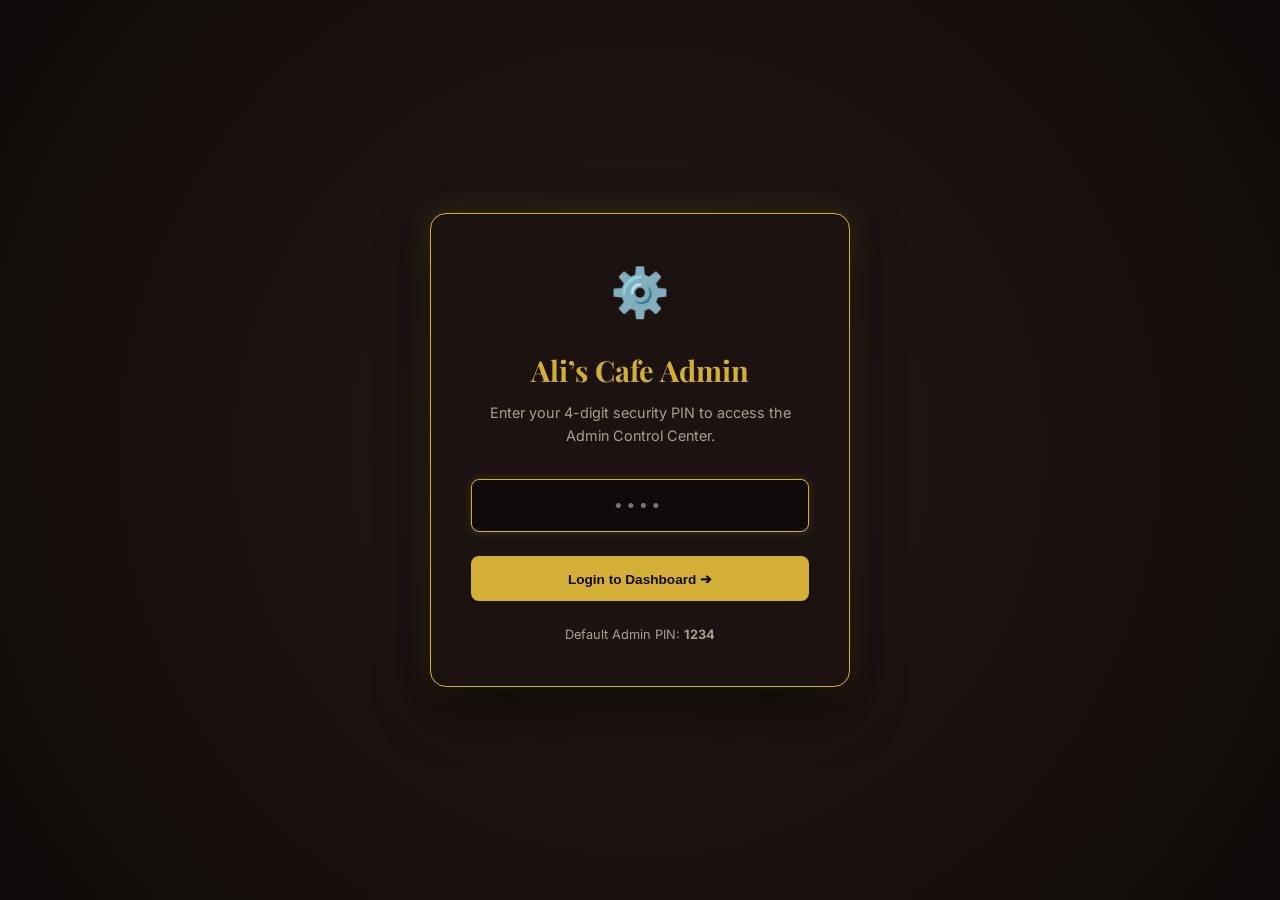
<file: admin.html>
<!DOCTYPE html>
<html lang="en">

<head>
  <meta charset="UTF-8">
  <meta name="viewport" content="width=device-width, initial-scale=1.0">
  <title>Ali’s Cafe — Admin Control Panel</title>
  <link rel="preconnect" href="https://fonts.googleapis.com">
  <link rel="preconnect" href="https://fonts.gstatic.com" crossorigin>
  <link href="https://fonts.googleapis.com/css2?family=Inter:wght@400;500;600;700&family=Playfair+Display:wght@600;700&display=swap" rel="stylesheet">
  <link rel="stylesheet" href="assets/css/admin.css">
</head>

<body>

  <!-- Passcode Login Screen -->
  <div class="admin-login-wrapper" id="login-wrapper">
    <div class="login-card">
      <div class="login-icon">⚙️</div>
      <h1 class="login-title">Ali’s Cafe Admin</h1>
      <p class="login-desc">Enter your 4-digit security PIN to access the Admin Control Center.</p>
      <input type="password" id="pin-input" class="pin-input" placeholder="••••" maxlength="6" autofocus>
      <button class="btn-admin btn-admin-primary" id="login-btn" style="width:100%; justify-content:center; padding:0.85rem;">Login to Dashboard ➔</button>
      <p style="margin-top:1.5rem; font-size:0.8rem; color:var(--clr-admin-muted);">Default Admin PIN: <strong>1234</strong></p>
    </div>
  </div>

  <!-- Main Admin Dashboard App -->
  <div class="admin-app" id="admin-app" style="display:none;">

    <!-- Sidebar Navigation -->
    <aside class="admin-sidebar">
      <div class="admin-brand">
        <span style="font-size:1.5rem;">⚙️</span>
        <div>
          <div class="admin-brand-title">Ali’s Cafe</div>
          <div style="font-size:0.75rem; color:var(--clr-admin-gold);">Admin Control Center</div>
        </div>
      </div>

      <ul class="admin-nav">
        <li class="admin-nav-item active" data-tab="home">🏠 Home & Contact</li>
        <li class="admin-nav-item" data-tab="story">📊 Stats & Story</li>
        <li class="admin-nav-item" data-tab="menu">🍔 Menu Items Manager</li>
        <li class="admin-nav-item" data-tab="specials">🌟 Specials Highlights</li>
        <li class="admin-nav-item" data-tab="gallery">🖼️ Gallery Manager</li>
        <li class="admin-nav-item" data-tab="system">⚙️ Settings & Export</li>
      </ul>

      <div style="padding:1.5rem; border-top:1px solid var(--clr-admin-border);">
        <button class="btn-admin btn-admin-danger" id="logout-btn" style="width:100%; justify-content:center;">Lock Dashboard 🔒</button>
      </div>
    </aside>

    <!-- Main Content Area -->
    <div class="admin-content">

      <!-- Topbar Controls -->
      <header class="admin-topbar">
        <div class="topbar-title">Content & System Manager</div>
        <div class="topbar-actions">
          <a href="index.html" target="_blank" class="btn-admin btn-admin-outline">👁️ View Live Website</a>
          <button class="btn-admin btn-admin-primary" onclick="saveAllSettings()">⚡ Save & Apply Live</button>
          <button class="btn-admin btn-admin-outline" onclick="exportConfigFile()">📥 Export config.js</button>
        </div>
      </header>

      <!-- Workspace Tabs -->
      <main class="admin-workspace">

        <!-- TAB 1: HOME & CONTACT -->
        <div class="tab-pane active" id="tab-home">
          <div class="admin-card">
            <div class="card-title">Home Page Banner Content</div>
            <div class="form-grid">
              <div class="form-group">
                <label class="form-label">Brand Name</label>
                <input type="text" id="cfg-brand-name" class="form-input">
              </div>
              <div class="form-group">
                <label class="form-label">Tagline Subheading</label>
                <input type="text" id="cfg-tagline" class="form-input">
              </div>
              <div class="form-group">
                <label class="form-label">Hero Badge Pill</label>
                <input type="text" id="cfg-hero-badge" class="form-input">
              </div>
              <div class="form-group">
                <label class="form-label">Hero Main Title</label>
                <input type="text" id="cfg-hero-headline" class="form-input">
              </div>
              <div class="form-group form-grid-full">
                <label class="form-label">Hero Description Subtext</label>
                <textarea id="cfg-hero-subtext" class="form-textarea"></textarea>
              </div>
            </div>
          </div>

          <!-- HOME BANNER IMAGE MANAGER (ADD, EDIT, DELETE & PC UPLOAD) -->
          <div class="admin-card">
            <div class="card-title">Home Banner Image Manager (Upload from PC 📁, Edit & Delete) 🖼️</div>
            <div class="form-grid" style="margin-bottom:1.5rem;">
              <div class="form-group form-grid-full">
                <label class="form-label">Add New Home Banner Image (Upload from PC 📁 or Enter Path)</label>
                <div style="display:flex; gap:0.5rem; flex-wrap:wrap;">
                  <input type="file" accept="image/*" class="form-input" style="flex:1;" onchange="handleFileUpload(this, 'new-hero-img-src')">
                  <input type="text" id="new-hero-img-src" class="form-input" style="flex:1;" placeholder="assets/images/hero-bg.jpg or uploaded PC image">
                  <button class="btn-admin btn-admin-primary" onclick="addHeroImage()" style="flex-shrink:0;">Add Image ➕</button>
                </div>
              </div>
            </div>
            
            <div class="admin-table-wrapper">
              <table class="admin-table">
                <thead>
                  <tr>
                    <th>#</th>
                    <th>Preview</th>
                    <th>Image Path / PC File</th>
                    <th>Actions</th>
                  </tr>
                </thead>
                <tbody id="hero-img-table-body">
                  <!-- Rendered dynamically -->
                </tbody>
              </table>
            </div>
          </div>

          <div class="admin-card">
            <div class="card-title">Contact & Location Info</div>
            <div class="form-grid">
              <div class="form-group">
                <label class="form-label">Phone Number</label>
                <input type="text" id="cfg-phone" class="form-input">
              </div>
              <div class="form-group">
                <label class="form-label">Full Address</label>
                <input type="text" id="cfg-address" class="form-input">
              </div>
            </div>
          </div>
        </div>

        <!-- TAB 2: STATS & STORY -->
        <div class="tab-pane" id="tab-story">
          <div class="admin-card">
            <div class="card-title">Stats Counters (Home Page Numbers)</div>
            <div class="form-grid">
              <div class="form-group">
                <label class="form-label">Established Year</label>
                <input type="text" id="cfg-stat-est" class="form-input">
              </div>
              <div class="form-group">
                <label class="form-label">Happy Guests Count</label>
                <input type="text" id="cfg-stat-guests" class="form-input">
              </div>
              <div class="form-group">
                <label class="form-label">Menu Delights Count (e.g. 60+)</label>
                <input type="text" id="cfg-stat-delights" class="form-input">
              </div>
              <div class="form-group">
                <label class="form-label">Years of Growth Count (e.g. 5+)</label>
                <input type="text" id="cfg-stat-years" class="form-input">
              </div>
            </div>
          </div>

          <!-- ABOUT US IMAGE MANAGER (ADD, EDIT, DELETE & PC UPLOAD) -->
          <div class="admin-card">
            <div class="card-title">About Us Image Manager (Upload from PC 📁, Edit & Delete) 🖼️</div>
            <div class="form-grid" style="margin-bottom:1.5rem;">
              <div class="form-group form-grid-full">
                <label class="form-label">Add New About Section Photo (Upload from PC 📁 or Enter Path)</label>
                <div style="display:flex; gap:0.5rem; flex-wrap:wrap;">
                  <input type="file" accept="image/*" class="form-input" style="flex:1;" onchange="handleFileUpload(this, 'new-about-img-src')">
                  <input type="text" id="new-about-img-src" class="form-input" style="flex:1;" placeholder="assets/images/story-cafe.jpg or uploaded PC image">
                  <button class="btn-admin btn-admin-primary" onclick="addAboutImage()" style="flex-shrink:0;">Add Image ➕</button>
                </div>
              </div>
            </div>

            <div class="admin-table-wrapper" style="margin-bottom:1.5rem;">
              <table class="admin-table">
                <thead>
                  <tr>
                    <th>#</th>
                    <th>Preview</th>
                    <th>Image Path / PC File</th>
                    <th>Actions</th>
                  </tr>
                </thead>
                <tbody id="about-img-table-body">
                  <!-- Rendered dynamically -->
                </tbody>
              </table>
            </div>

            <div class="form-group form-grid-full">
              <label class="form-label">About Us Text Description</label>
              <textarea id="cfg-about-p1" class="form-textarea"></textarea>
            </div>
          </div>

          <!-- OUR STORY IMAGE MANAGER (ADD, EDIT, DELETE & PC UPLOAD) -->
          <div class="admin-card">
            <div class="card-title">Our Story Image Manager (Upload from PC 📁, Edit & Delete) 🖼️</div>
            <div class="form-grid" style="margin-bottom:1.5rem;">
              <div class="form-group form-grid-full">
                <label class="form-label">Add New Story Section Photo (Upload from PC 📁 or Enter Path)</label>
                <div style="display:flex; gap:0.5rem; flex-wrap:wrap;">
                  <input type="file" accept="image/*" class="form-input" style="flex:1;" onchange="handleFileUpload(this, 'new-story-img-src')">
                  <input type="text" id="new-story-img-src" class="form-input" style="flex:1;" placeholder="assets/images/hero-bg.jpg or uploaded PC image">
                  <button class="btn-admin btn-admin-primary" onclick="addStoryImage()" style="flex-shrink:0;">Add Image ➕</button>
                </div>
              </div>
            </div>

            <div class="admin-table-wrapper" style="margin-bottom:1.5rem;">
              <table class="admin-table">
                <thead>
                  <tr>
                    <th>#</th>
                    <th>Preview</th>
                    <th>Image Path / PC File</th>
                    <th>Actions</th>
                  </tr>
                </thead>
                <tbody id="story-img-table-body">
                  <!-- Rendered dynamically -->
                </tbody>
              </table>
            </div>

            <div class="form-group form-grid-full" style="margin-bottom:1rem;">
              <label class="form-label">Our Journey Paragraph 1</label>
              <textarea id="cfg-story-p1" class="form-textarea"></textarea>
            </div>
            <div class="form-group form-grid-full">
              <label class="form-label">Our Journey Paragraph 2</label>
              <textarea id="cfg-story-p2" class="form-textarea"></textarea>
            </div>
          </div>
        </div>

        <!-- TAB 3: MENU ITEMS MANAGER -->
        <div class="tab-pane" id="tab-menu">
          <div class="admin-card">
            <div class="card-title">Add New Menu Dish (Upload from PC 📁 or Enter Path) ➕</div>
            <div class="form-grid">
              <div class="form-group">
                <label class="form-label">Dish Name</label>
                <input type="text" id="new-dish-name" class="form-input" placeholder="e.g. Pistachio Milkshake">
              </div>
              <div class="form-group">
                <label class="form-label">Category</label>
                <select id="new-dish-category" class="form-select">
                  <option value="Ice Creams">Ice Creams & Waffles</option>
                  <option value="Juices & Drinks">Juices & Drinks</option>
                  <option value="Food">Gourmet Food</option>
                </select>
              </div>
              <div class="form-group">
                <label class="form-label">Tag Badge (Optional)</label>
                <input type="text" id="new-dish-tag" class="form-input" placeholder="e.g. Chef Special">
              </div>
              <div class="form-group">
                <label class="form-label">Upload Photo from PC 📁</label>
                <input type="file" accept="image/*" class="form-input" onchange="handleFileUpload(this, 'new-dish-image')">
              </div>
              <div class="form-group form-grid-full">
                <label class="form-label">Image Path / Data URL</label>
                <input type="text" id="new-dish-image" class="form-input" placeholder="assets/images/your-dish.jpg or uploaded file">
              </div>
              <div class="form-group form-grid-full" style="margin-top:0.5rem;">
                <button class="btn-admin btn-admin-primary" onclick="addNewMenuItem()">Add Dish to Menu ➕</button>
              </div>
            </div>
          </div>

          <div class="admin-card">
            <div class="card-title">
              <span>All Menu Dishes</span>
              <span class="btn-admin btn-admin-outline" id="menu-item-count" style="font-size:0.8rem;">63 Items</span>
            </div>
            <div class="admin-table-wrapper">
              <table class="admin-table">
                <thead>
                  <tr>
                    <th>#</th>
                    <th>Photo</th>
                    <th>Dish Name</th>
                    <th>Category</th>
                    <th>Tag</th>
                    <th>Actions</th>
                  </tr>
                </thead>
                <tbody id="menu-table-body">
                  <!-- Rendered dynamically -->
                </tbody>
              </table>
            </div>
          </div>
        </div>

        <!-- TAB 4: SPECIALS HIGHLIGHTS -->
        <div class="tab-pane" id="tab-specials">
          <div class="admin-card">
            <div class="card-title">Add New Special Item (Upload from PC 📁 or Enter Path) ➕</div>
            <div class="form-grid">
              <div class="form-group">
                <label class="form-label">Special Dish Name</label>
                <input type="text" id="new-special-name" class="form-input" placeholder="e.g. Pistachio Kunafa Sundae">
              </div>
              <div class="form-group">
                <label class="form-label">Tag Badge</label>
                <input type="text" id="new-special-tag" class="form-input" placeholder="e.g. 👑 Chef Special">
              </div>
              <div class="form-group">
                <label class="form-label">Upload Photo from PC 📁</label>
                <input type="file" accept="image/*" class="form-input" onchange="handleFileUpload(this, 'new-special-img')">
              </div>
              <div class="form-group">
                <label class="form-label">Image Path / Data URL 🖼️</label>
                <input type="text" id="new-special-img" class="form-input" placeholder="assets/images/pistachio-kunafa-sundae.png or uploaded file">
              </div>
              <div class="form-group form-grid-full">
                <label class="form-label">Description</label>
                <textarea id="new-special-desc" class="form-textarea" placeholder="Crispy golden kunafa pastry layered with pistachio cream..."></textarea>
              </div>
              <div class="form-group form-grid-full">
                <button class="btn-admin btn-admin-primary" onclick="addNewSpecialItem()">Add Special Highlight ➕</button>
              </div>
            </div>
          </div>

          <div id="specials-form-container">
            <!-- Rendered dynamically for special items -->
          </div>
          <button class="btn-admin btn-admin-primary" onclick="saveAllSettings()" style="width:100%; justify-content:center; padding:1rem;">Save Specials Highlights ⚡</button>
        </div>

        <!-- TAB 5: GALLERY MANAGER -->
        <div class="tab-pane" id="tab-gallery">
          <div class="admin-card">
            <div class="card-title">Add New Space Photo to Gallery (Upload from PC 📁 or Enter Path) ➕</div>
            <div class="form-grid">
              <div class="form-group">
                <label class="form-label">Photo Title</label>
                <input type="text" id="new-space-title" class="form-input" placeholder="e.g. VIP Seating Lounge">
              </div>
              <div class="form-group">
                <label class="form-label">Category</label>
                <select id="new-space-category" class="form-select">
                  <option value="Interior">Interior</option>
                  <option value="Exterior">Exterior</option>
                  <option value="Decor & Lights">Decor & Lights</option>
                </select>
              </div>
              <div class="form-group">
                <label class="form-label">Upload Photo from PC 📁</label>
                <input type="file" accept="image/*" class="form-input" onchange="handleFileUpload(this, 'new-space-src')">
              </div>
              <div class="form-group">
                <label class="form-label">Image Path / Data URL</label>
                <input type="text" id="new-space-src" class="form-input" placeholder="assets/images/your-space-photo.jpg or uploaded file">
              </div>
              <div class="form-group form-grid-full" style="margin-top:0.5rem;">
                <button class="btn-admin btn-admin-primary" onclick="addNewGalleryItem()">Add Photo to Gallery ➕</button>
              </div>
            </div>
          </div>

          <div class="admin-card">
            <div class="card-title">Gallery Space Photos</div>
            <div class="admin-table-wrapper">
              <table class="admin-table">
                <thead>
                  <tr>
                    <th>#</th>
                    <th>Photo</th>
                    <th>Title</th>
                    <th>Category</th>
                    <th>Actions</th>
                  </tr>
                </thead>
                <tbody id="gallery-table-body">
                  <!-- Rendered dynamically -->
                </tbody>
              </table>
            </div>
          </div>
        </div>

        <!-- TAB 6: SETTINGS & EXPORT -->
        <div class="tab-pane" id="tab-system">
          <div class="admin-card">
            <div class="card-title">Export & Permanently Save Changes</div>
            <p style="color:var(--clr-admin-muted); margin-bottom:1.5rem;">
              When you edit settings in this Admin Panel, changes are saved to browser storage and update the live site instantly. To permanently save your changes into your project source code, click <strong>Export config.js</strong> below and replace `assets/js/config.js`.
            </p>
            <div style="display:flex; gap:1rem;">
              <button class="btn-admin btn-admin-primary" onclick="exportConfigFile()">📥 Export config.js File</button>
              <button class="btn-admin btn-admin-danger" onclick="resetToDefault()">🔄 Reset Factory Defaults</button>
            </div>
          </div>
        </div>

      </main>
    </div>
  </div>

  <script src="assets/js/config.js"></script>
  <script src="assets/js/admin.js"></script>
</body>

</html>
</file>
<file: assets/css/admin.css>
/* ==========================================================================
   ALI'S CAFE - ADMIN CONTROL PANEL STYLESHEET (admin.css)
   ========================================================================== */

:root {
  --clr-admin-bg: #0F0A09;
  --clr-admin-card: #1C1311;
  --clr-admin-sidebar: #150E0C;
  --clr-admin-border: #33221E;
  --clr-admin-gold: #D4AF37;
  --clr-admin-gold-glow: rgba(212, 175, 55, 0.2);
  --clr-admin-cream: #F5EFE6;
  --clr-admin-muted: #A89F91;
  --clr-admin-danger: #E74C3C;
  --clr-admin-success: #2ECC71;
  --radius-md: 12px;
  --radius-sm: 8px;
  --transition: all 0.3s cubic-bezier(0.4, 0, 0.2, 1);
}

* {
  box-sizing: border-box;
  margin: 0;
  padding: 0;
}

body {
  font-family: 'Inter', -apple-system, BlinkMacSystemFont, sans-serif;
  background-color: var(--clr-admin-bg);
  color: var(--clr-admin-cream);
  min-height: 100vh;
  line-height: 1.6;
}

/* Login Screen */
.admin-login-wrapper {
  display: flex;
  align-items: center;
  justify-content: center;
  min-height: 100vh;
  padding: 2rem;
  background: radial-gradient(circle at center, #261B18 0%, #0F0A09 100%);
}

.login-card {
  background: var(--clr-admin-card);
  border: 1px solid var(--clr-admin-gold);
  border-radius: 16px;
  padding: 2.5rem;
  width: 100%;
  max-width: 420px;
  text-align: center;
  box-shadow: 0 20px 50px rgba(0, 0, 0, 0.7), 0 0 30px var(--clr-admin-gold-glow);
}

.login-icon {
  font-size: 3rem;
  margin-bottom: 1rem;
}

.login-title {
  font-family: 'Playfair Display', Georgia, serif;
  font-size: 1.8rem;
  color: var(--clr-admin-gold);
  margin-bottom: 0.5rem;
}

.login-desc {
  font-size: 0.9rem;
  color: var(--clr-admin-muted);
  margin-bottom: 2rem;
}

.pin-input {
  width: 100%;
  padding: 0.9rem 1.2rem;
  font-size: 1.2rem;
  letter-spacing: 0.3em;
  text-align: center;
  background: #0F0A09;
  border: 1px solid var(--clr-admin-border);
  border-radius: var(--radius-sm);
  color: var(--clr-admin-gold);
  margin-bottom: 1.5rem;
  outline: none;
}

.pin-input:focus {
  border-color: var(--clr-admin-gold);
  box-shadow: 0 0 10px var(--clr-admin-gold-glow);
}

/* Main Layout */
.admin-app {
  display: flex;
  min-height: 100vh;
}

/* Sidebar */
.admin-sidebar {
  width: 260px;
  background-color: var(--clr-admin-sidebar);
  border-right: 1px solid var(--clr-admin-border);
  display: flex;
  flex-direction: column;
  flex-shrink: 0;
}

.admin-brand {
  padding: 1.5rem;
  border-bottom: 1px solid var(--clr-admin-border);
  display: flex;
  align-items: center;
  gap: 0.75rem;
}

.admin-brand-title {
  font-family: 'Playfair Display', Georgia, serif;
  font-size: 1.25rem;
  color: var(--clr-admin-gold);
  font-weight: 700;
}

.admin-nav {
  list-style: none;
  padding: 1rem 0;
  flex-grow: 1;
}

.admin-nav-item {
  display: flex;
  align-items: center;
  gap: 0.75rem;
  padding: 0.85rem 1.5rem;
  color: var(--clr-admin-muted);
  cursor: pointer;
  font-size: 0.95rem;
  font-weight: 500;
  transition: var(--transition);
  border-left: 3px solid transparent;
}

.admin-nav-item:hover,
.admin-nav-item.active {
  color: var(--clr-admin-gold);
  background-color: rgba(212, 175, 55, 0.08);
  border-left-color: var(--clr-admin-gold);
}

/* Header */
.admin-content {
  flex-grow: 1;
  display: flex;
  flex-direction: column;
  overflow-x: hidden;
}

.admin-topbar {
  background-color: var(--clr-admin-sidebar);
  border-bottom: 1px solid var(--clr-admin-border);
  padding: 1rem 2rem;
  display: flex;
  align-items: center;
  justify-content: space-between;
}

.topbar-title {
  font-size: 1.3rem;
  font-weight: 700;
  color: var(--clr-admin-cream);
}

.topbar-actions {
  display: flex;
  align-items: center;
  gap: 1rem;
}

/* Buttons */
.btn-admin {
  padding: 0.65rem 1.25rem;
  font-size: 0.85rem;
  font-weight: 600;
  border-radius: var(--radius-sm);
  cursor: pointer;
  border: 1px solid transparent;
  transition: var(--transition);
  display: inline-flex;
  align-items: center;
  gap: 0.4rem;
  text-decoration: none;
}

.btn-admin-primary {
  background-color: var(--clr-admin-gold);
  color: #0F0A09;
}

.btn-admin-primary:hover {
  background-color: #E5C158;
  box-shadow: 0 0 15px var(--clr-admin-gold-glow);
}

.btn-admin-outline {
  background: transparent;
  border-color: var(--clr-admin-gold);
  color: var(--clr-admin-gold);
}

.btn-admin-outline:hover {
  background-color: var(--clr-admin-gold);
  color: #0F0A09;
}

.btn-admin-danger {
  background-color: rgba(231, 76, 60, 0.15);
  border-color: var(--clr-admin-danger);
  color: var(--clr-admin-danger);
}

.btn-admin-danger:hover {
  background-color: var(--clr-admin-danger);
  color: white;
}

/* Main Workspace */
.admin-workspace {
  padding: 2rem;
  flex-grow: 1;
}

.tab-pane {
  display: none;
}

.tab-pane.active {
  display: block;
}

/* Cards & Forms */
.admin-card {
  background-color: var(--clr-admin-card);
  border: 1px solid var(--clr-admin-border);
  border-radius: var(--radius-md);
  padding: 1.75rem;
  margin-bottom: 2rem;
}

.card-title {
  font-size: 1.15rem;
  font-weight: 700;
  color: var(--clr-admin-gold);
  margin-bottom: 1.25rem;
  display: flex;
  align-items: center;
  justify-content: space-between;
}

.form-grid {
  display: grid;
  grid-template-columns: repeat(2, 1fr);
  gap: 1.25rem;
}

.form-grid-full {
  grid-column: 1 / -1;
}

.form-group {
  display: flex;
  flex-direction: column;
  gap: 0.4rem;
}

.form-label {
  font-size: 0.85rem;
  font-weight: 600;
  color: var(--clr-admin-muted);
}

.form-input,
.form-textarea,
.form-select {
  width: 100%;
  padding: 0.75rem 1rem;
  background-color: #0F0A09;
  border: 1px solid var(--clr-admin-border);
  border-radius: var(--radius-sm);
  color: var(--clr-admin-cream);
  font-family: inherit;
  font-size: 0.9rem;
  outline: none;
  transition: var(--transition);
}

.form-input:focus,
.form-textarea:focus,
.form-select:focus {
  border-color: var(--clr-admin-gold);
}

.form-textarea {
  min-height: 90px;
  resize: vertical;
}

/* Table */
.admin-table-wrapper {
  overflow-x: auto;
  margin-top: 1rem;
}

.admin-table {
  width: 100%;
  border-collapse: collapse;
  text-align: left;
  font-size: 0.9rem;
}

.admin-table th {
  background-color: #120C0B;
  color: var(--clr-admin-gold);
  padding: 0.85rem 1rem;
  border-bottom: 1px solid var(--clr-admin-border);
}

.admin-table td {
  padding: 0.85rem 1rem;
  border-bottom: 1px solid var(--clr-admin-border);
  vertical-align: middle;
}

.admin-table tr:hover {
  background-color: rgba(255, 255, 255, 0.02);
}

.table-img {
  width: 48px;
  height: 48px;
  object-fit: contain;
  border-radius: var(--radius-sm);
  background: #000;
}

/* Toast Notice */
.toast-notice {
  position: fixed;
  bottom: 2rem;
  right: 2rem;
  background-color: var(--clr-admin-gold);
  color: #0F0A09;
  padding: 1rem 1.75rem;
  border-radius: var(--radius-sm);
  font-weight: 700;
  box-shadow: 0 10px 30px rgba(0,0,0,0.5);
  transform: translateY(100px);
  opacity: 0;
  transition: var(--transition);
  z-index: 9999;
}

.toast-notice.show {
  transform: translateY(0);
  opacity: 1;
}

@media (max-width: 900px) {
  .admin-app { flex-direction: column; }
  .admin-sidebar { width: 100%; }
  .form-grid { grid-template-columns: 1fr; }
}
</file>
